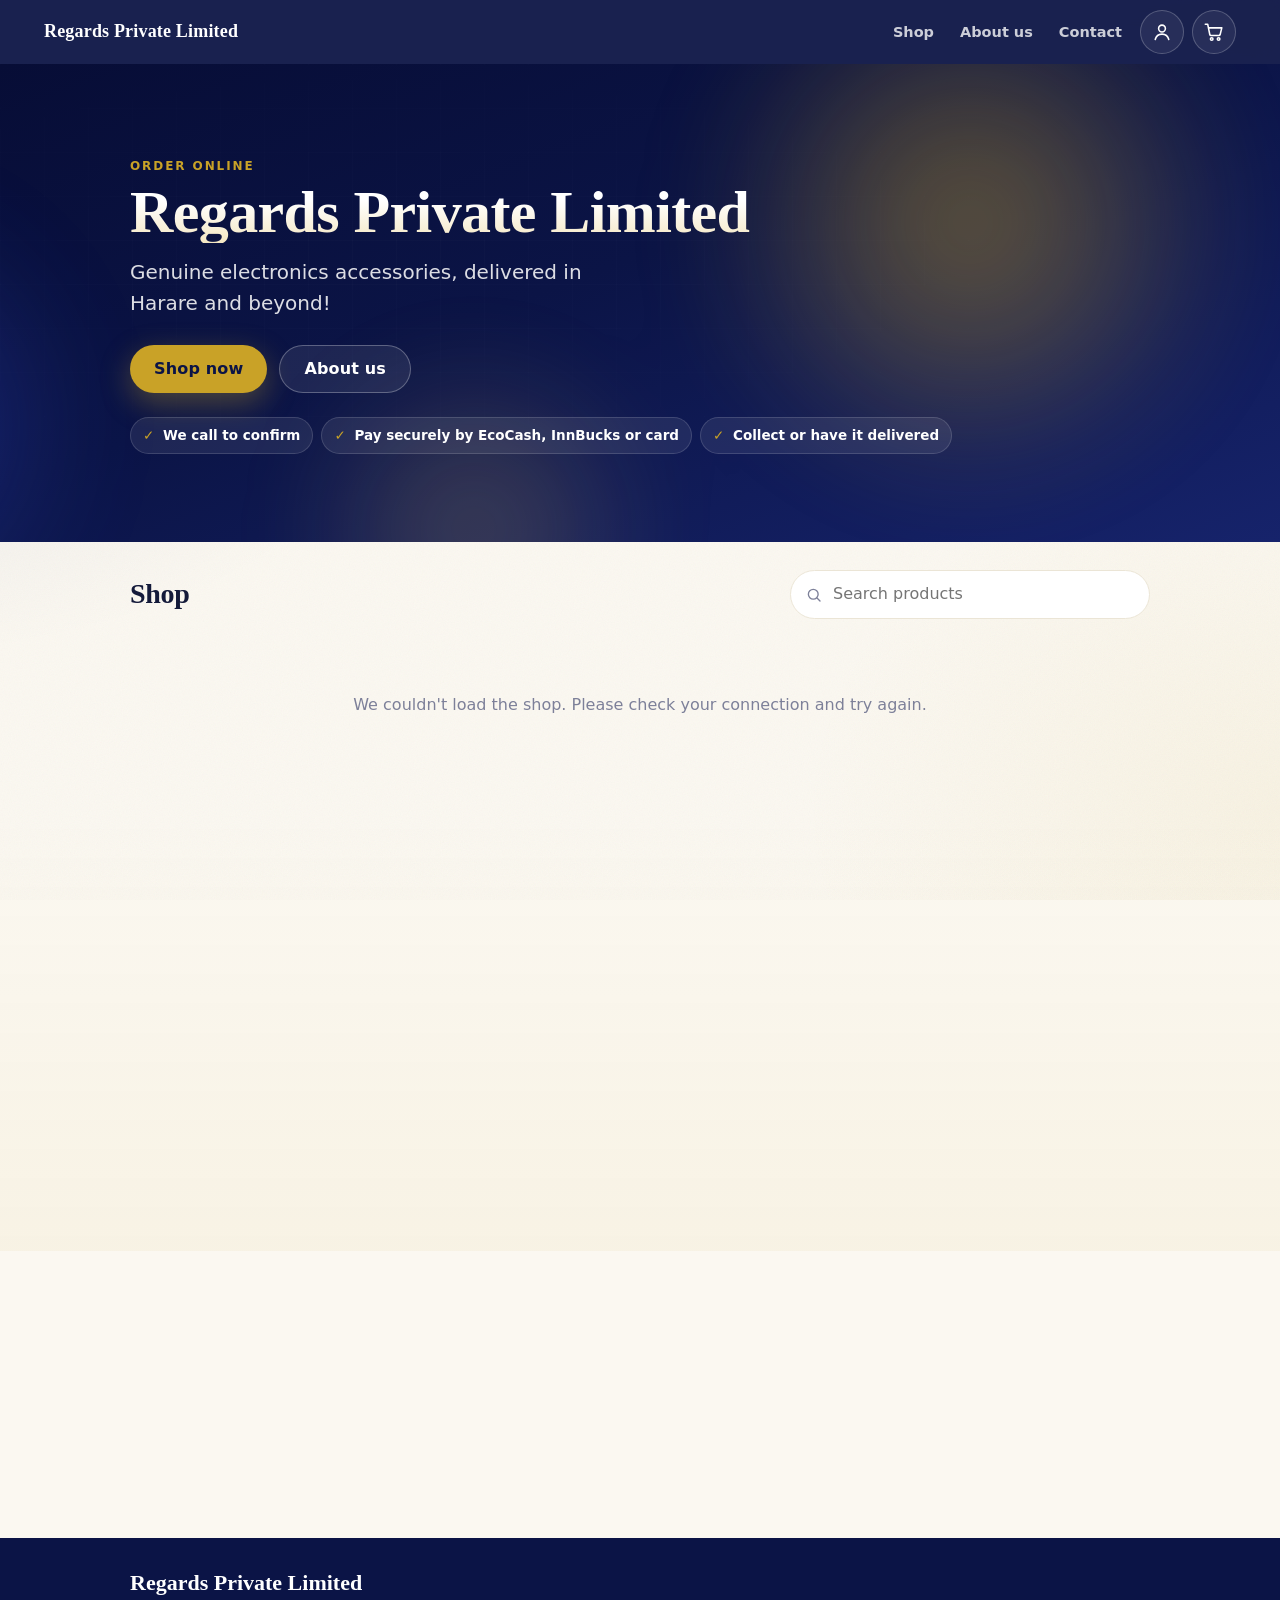
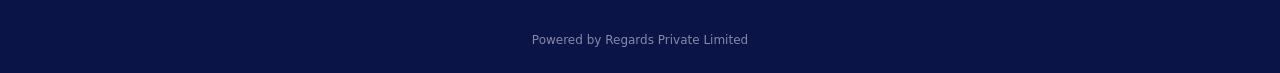
<file: index.html>
<!doctype html>
<html lang="en">
<head>
  <meta charset="utf-8">
  <meta name="viewport" content="width=device-width, initial-scale=1, viewport-fit=cover">
  <title>Regards Private Limited · Order online</title>
  <meta name="description" content="Genuine electronics accessories, delivered in Harare and beyond!">
  <meta name="theme-color" content="#0B1446">
  <!-- Only this page's own code runs, and it talks only to the shop's cloud:
       anything injected into the page could neither run nor send data away. -->
  <meta http-equiv="Content-Security-Policy" content="default-src 'none'; script-src 'self'; style-src 'self' https://fonts.googleapis.com; font-src https://fonts.gstatic.com; img-src 'self' data: blob:; connect-src https://vazynemwwncqgcgcffbn.supabase.co; manifest-src 'self'; base-uri 'none'; form-action 'none'; object-src 'none'">
  <meta name="referrer" content="strict-origin-when-cross-origin">

  <!-- The card a link shows on WhatsApp, Facebook and Instagram. -->
  <meta property="og:type" content="website">
  <meta property="og:title" content="Regards Private Limited · Order online">
  <meta property="og:description" content="Genuine electronics accessories, delivered in Harare and beyond!">
  <meta property="og:image" content="https://regards-shop.pages.dev/share.png">
  <meta property="og:url" content="https://regards-shop.pages.dev/">
  <meta name="twitter:card" content="summary_large_image">

  <link rel="icon" href="icon.png">
  <link rel="preconnect" href="https://fonts.googleapis.com">
  <link rel="preconnect" href="https://fonts.gstatic.com" crossorigin>
  <link href="https://fonts.googleapis.com/css2?family=Fraunces:opsz,wght@9..144,500;9..144,600;9..144,700&family=Manrope:wght@400;500;600;700&display=swap" rel="stylesheet">
  <link rel="stylesheet" href="shop.css">
</head>
<body>
  <header class="bar" id="top">
    <a class="brand" href="#top" aria-label="Back to the top">
      <img class="brand-logo" id="logo" alt="" hidden>
      <span class="brand-name" id="brand-name">Regards Private Limited</span>
    </a>
    <nav class="nav" aria-label="Sections">
      <a href="#shop">Shop</a>
      <a href="#about">About us</a>
      <a href="#contact">Contact</a>
    </nav>
    <button class="basket-button account-button" id="open-account" type="button" aria-label="Your account">
      <svg viewBox="0 0 24 24" aria-hidden="true"><circle cx="12" cy="8.2" r="3.7"/><path d="M4.6 20.2c.9-3.7 3.9-5.9 7.4-5.9s6.5 2.2 7.4 5.9"/></svg>
    </button>
    <button class="basket-button" id="open-basket" type="button" aria-label="Open your basket">
      <svg viewBox="0 0 24 24" aria-hidden="true"><path d="M2.5 3.5h2.6l2.3 11.2a1.5 1.5 0 0 0 1.5 1.2h8.3a1.5 1.5 0 0 0 1.5-1.1l1.8-7.3H6"/><circle cx="9.5" cy="19.6" r="1.4"/><circle cx="17" cy="19.6" r="1.4"/></svg>
      <span class="basket-count" id="basket-count" hidden>0</span>
    </button>
  </header>

  <p class="banner" id="banner" role="status" hidden></p>

  <main>
    <section class="hero">
      <!-- Slowly drifting light behind the header, and a fine grid over it. -->
      <div class="aurora" aria-hidden="true"><span></span><span></span><span></span></div>
      <div class="hero-grid" aria-hidden="true"></div>
      <div class="hero-inner">
        <p class="eyebrow rise" id="branch-name">Order online</p>
        <h1 class="rise" id="shop-name">Regards Private Limited</h1>
        <p class="tagline rise" id="tagline">Genuine electronics accessories, delivered in Harare and beyond!</p>
        <div class="hero-actions rise">
          <a class="cta" href="#shop">Shop now</a>
          <a class="cta ghost" href="#about">About us</a>
        </div>
        <ul class="promises rise">
          <li><span aria-hidden="true">✓</span> We call to confirm</li>
          <li><span aria-hidden="true">✓</span> Pay securely by EcoCash, InnBucks or card</li>
          <li><span aria-hidden="true">✓</span> Collect or have it delivered</li>
        </ul>
      </div>
    </section>

    <section class="receipt" id="receipt" aria-live="polite" hidden>
      <div class="wrap">
        <div class="receipt-card">
          <p class="eyebrow" id="receipt-state">Checking your payment…</p>
          <h2 id="receipt-title">Thank you</h2>
          <p class="receipt-meta" id="receipt-meta"></p>
          <ul class="receipt-lines" id="receipt-lines"></ul>
          <p class="receipt-total" id="receipt-total"></p>
          <p class="receipt-note" id="receipt-note"></p>
          <a class="cta" href="#shop" id="receipt-shop">Back to the shop</a>
        </div>
      </div>
    </section>

    <section class="catalogue" id="shop" aria-labelledby="catalogue-title">
      <div class="catalogue-head">
        <h2 id="catalogue-title">Shop</h2>
        <label class="search">
          <svg viewBox="0 0 24 24" aria-hidden="true"><circle cx="11" cy="11" r="6.5"/><path d="m16 16 4 4"/></svg>
          <input id="search" type="search" placeholder="Search products" autocomplete="off" aria-label="Search products">
        </label>
      </div>
      <nav class="categories" id="categories" aria-label="Categories" hidden></nav>
      <div class="grid" id="grid" aria-live="polite">
        <div class="skeleton"></div><div class="skeleton"></div><div class="skeleton"></div><div class="skeleton"></div>
      </div>
      <p class="empty" id="empty" hidden></p>
    </section>

    <section class="about" id="about" aria-labelledby="about-title">
      <div class="about-inner">
        <div class="about-copy reveal">
          <p class="eyebrow dark">About us</p>
          <h2 id="about-title">Regards Private Limited</h2>
          <div class="about-text" id="about-text"></div>
        </div>
        <ul class="values">
          <li class="reveal">
            <svg viewBox="0 0 24 24" aria-hidden="true"><path d="M12 3l7 3v5c0 4.5-3 8.3-7 10-4-1.7-7-5.5-7-10V6l7-3z"/><path d="m8.5 12 2.5 2.5 4.5-5"/></svg>
            <h3>Genuine products</h3><p>The real thing, sold by a registered business.</p>
          </li>
          <li class="reveal">
            <svg viewBox="0 0 24 24" aria-hidden="true"><path d="M5 4h4l2 5-2.5 1.5a11 11 0 0 0 5 5L15 13l5 2v4a2 2 0 0 1-2 2A16 16 0 0 1 3 6a2 2 0 0 1 2-2"/></svg>
            <h3>We call to confirm</h3><p>A real person checks your order with you before anything is paid.</p>
          </li>
          <li class="reveal">
            <svg viewBox="0 0 24 24" aria-hidden="true"><rect x="3" y="6" width="18" height="13" rx="2"/><path d="M3 10h18M7 15h4"/></svg>
            <h3>Pay securely</h3><p>EcoCash, InnBucks or card, through a secure Paynow link.</p>
          </li>
          <li class="reveal">
            <svg viewBox="0 0 24 24" aria-hidden="true"><path d="M3 7h11v9H3zM14 10h4l3 3v3h-7"/><circle cx="7" cy="17.5" r="1.8"/><circle cx="17" cy="17.5" r="1.8"/></svg>
            <h3>Collect or delivered</h3><p>Pick it up at one of our shops, or have it brought to you.</p>
          </li>
        </ul>
        <div class="shops reveal" id="shops" hidden>
          <h3>Our shops</h3>
          <ul id="shop-list"></ul>
        </div>
      </div>
    </section>

    <section class="contact" id="contact" aria-labelledby="contact-title">
      <div class="contact-inner reveal">
        <h2 id="contact-title">Questions? Talk to us.</h2>
        <p>Ask about a product, an order or a delivery. We're happy to help.</p>
        <div class="contact-actions" id="contact-actions"></div>
      </div>
    </section>
  </main>

  <footer class="footer" id="footer">
    <div class="footer-inner">
      <div>
        <p class="footer-name" id="footer-name">Regards Private Limited</p>
        <p class="footer-address" id="footer-address"></p>
      </div>
      <div class="footer-actions" id="footer-actions"></div>
    </div>
    <p class="powered">Powered by Regards Private Limited</p>
  </footer>

  <!-- The basket, sliding up from the bottom. -->
  <div class="scrim" id="scrim" hidden></div>
  <aside class="sheet" id="sheet" aria-labelledby="sheet-title" aria-modal="true" role="dialog" hidden>
    <div class="sheet-handle" aria-hidden="true"></div>
    <div class="sheet-head">
      <h2 id="sheet-title">Your basket</h2>
      <button class="close" id="close-basket" type="button" aria-label="Close">×</button>
    </div>

    <div id="basket-view">
      <ul class="lines" id="lines"></ul>
      <p class="basket-empty" id="basket-empty">Your basket is empty. Add something you like.</p>
      <div class="total-row" id="total-row"><span>Total</span><strong id="total">0.00</strong></div>

      <form class="checkout" id="checkout" novalidate>
        <h3>Your details</h3>
        <label>Name<input name="name" autocomplete="name" required maxlength="80"></label>
        <label>Phone number<input name="phone" type="tel" inputmode="tel" autocomplete="tel" required placeholder="077 123 4567"></label>
        <label>Email <span class="optional">(optional)</span><input name="email" type="email" autocomplete="email" maxlength="120"></label>
        <fieldset class="choice">
          <legend>How would you like it?</legend>
          <label><input type="radio" name="how" value="collect" checked> Collect</label>
          <label><input type="radio" name="how" value="deliver"> Deliver</label>
        </fieldset>
        <label id="collect-field">Collect from<select name="collect" id="collect"></select></label>
        <p class="form-note" id="collect-note" hidden></p>
        <label id="address-field" hidden>Delivery address<textarea name="address" rows="2" maxlength="200" autocomplete="street-address"></textarea></label>
        <label>Anything we should know? <span class="optional">(optional)</span><textarea name="note" rows="2" maxlength="300"></textarea></label>
        <p class="form-error" id="form-error" role="alert" hidden></p>
        <button class="primary" id="place" type="submit">Place order</button>
        <p class="fine">No payment now. We'll call you to confirm, then send a secure Paynow link.</p>
      </form>
    </div>

    <div class="done" id="done" hidden>
      <div class="done-mark" aria-hidden="true">✓</div>
      <h3>Thank you!</h3>
      <p id="done-text"></p>
      <button class="primary" id="done-close" type="button">Keep shopping</button>
    </div>
  </aside>

  <!-- The customer's account: signed in with a link or code sent to their email. -->
  <aside class="sheet" id="account-sheet" aria-labelledby="account-title" aria-modal="true" role="dialog" hidden>
    <div class="sheet-handle" aria-hidden="true"></div>
    <div class="sheet-head">
      <h2 id="account-title">Your account</h2>
      <button class="close" id="close-account" type="button" aria-label="Close">×</button>
    </div>

    <form class="checkout" id="sign-in" novalidate>
      <p class="fine">Sign in with your email to see your orders and receipts, and to have your details filled in next time. No password: we email you a code.</p>
      <label>Email<input name="email" type="email" autocomplete="email" required maxlength="120"></label>
      <button class="primary" id="send-code" type="submit">Email me a sign-in code</button>
      <div id="code-step" hidden>
        <label>The code from the email<input name="code" inputmode="numeric" autocomplete="one-time-code" maxlength="10"></label>
        <button class="primary" id="verify-code" type="button">Sign in</button>
        <p class="fine">Or tap the sign-in link in the email.</p>
      </div>
      <p class="form-error" id="sign-in-error" role="alert" hidden></p>
    </form>

    <div id="account-view" hidden>
      <p class="fine">Signed in as <strong id="account-email"></strong> · <a href="#" id="sign-out">Sign out</a></p>
      <form class="checkout" id="my-details" novalidate>
        <h3>Your details</h3>
        <label>Name<input name="name" autocomplete="name" maxlength="80"></label>
        <label>Phone number<input name="phone" type="tel" inputmode="tel" autocomplete="tel"></label>
        <label>Delivery address <span class="optional">(optional)</span><textarea name="address" rows="2" maxlength="200" autocomplete="street-address"></textarea></label>
        <button class="primary" id="save-details" type="submit">Save</button>
      </form>
      <h3 class="orders-title">Your orders</h3>
      <ul class="my-orders" id="my-orders"></ul>
    </div>
  </aside>

  <div class="toast" id="toast" role="status" hidden></div>

  <script src="config.js"></script>
  <script src="shop.js"></script>
</body>
</html>
</file>
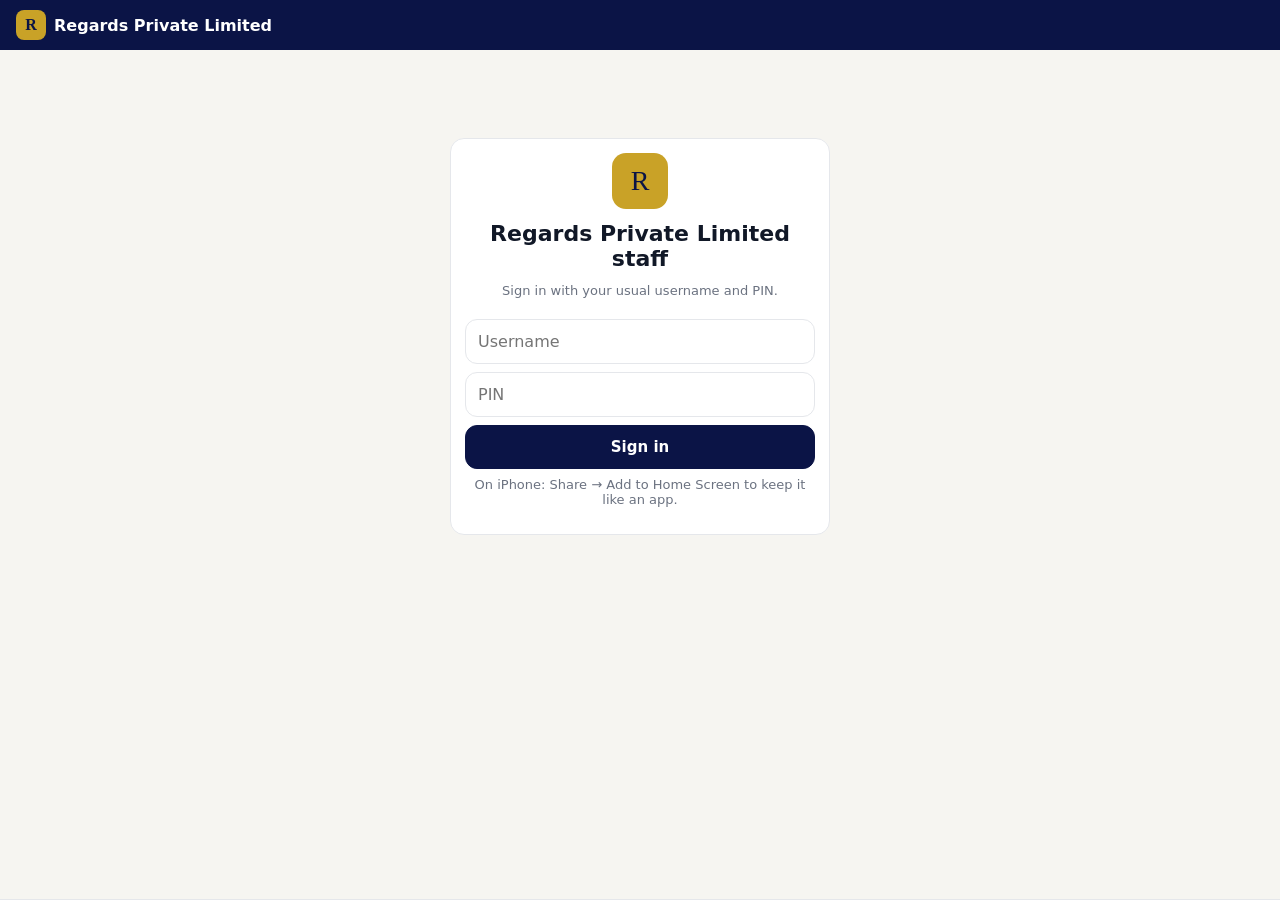
<file: staff/index.html>
<!doctype html>
<html lang="en">
<head>
<meta charset="utf-8">
<meta name="viewport" content="width=device-width, initial-scale=1, viewport-fit=cover">
<meta http-equiv="Content-Security-Policy" content="default-src 'self'; script-src 'self'; style-src 'self' https://fonts.googleapis.com; font-src https://fonts.gstatic.com; img-src 'self' data: blob:; connect-src https://vazynemwwncqgcgcffbn.supabase.co; manifest-src 'self'; worker-src 'self'">
<title>Regards Private Limited · Staff</title>
<meta name="theme-color" content="#0B1446">
<meta name="apple-mobile-web-app-capable" content="yes">
<meta name="mobile-web-app-capable" content="yes">
<meta name="apple-mobile-web-app-status-bar-style" content="black-translucent">
<meta name="apple-mobile-web-app-title" content="RPL Staff">
<meta name="robots" content="noindex, nofollow">
<link rel="manifest" href="manifest.webmanifest">
<link rel="apple-touch-icon" href="apple-touch-icon.png">
<link rel="preconnect" href="https://fonts.googleapis.com">
<link href="https://fonts.googleapis.com/css2?family=Inter:wght@400;500;600;700&display=swap" rel="stylesheet">
<link rel="stylesheet" href="app.css">
</head>
<body>
<div id="app">
  <header class="top">
    <div class="brand"><span class="mark">R</span><span id="title">Regards Private Limited</span></div>
    <select id="branch" aria-label="Branch" hidden></select>
    <button id="signout" class="ghost" hidden>Sign out</button>
  </header>
  <main id="view"></main>
  <nav id="tabs" class="tabs" hidden></nav>
</div>
<div id="toast" role="status" hidden></div>
<div id="intro" aria-hidden="true"><div><div class="mark">R</div><div class="rule"></div><div class="words"><b>Regards Private Limited</b><span>Staff</span></div></div></div>
<script src="config.js"></script>
<script src="app.js"></script>
</body>
</html>
</file>
<file: shop.css>
/* The online shop page: deep navy and gold on warm ivory, as the shop's
   own app. Fraunces for headings, Manrope for everything read. */

:root {
  --ink: #141a3a;
  --ink-soft: #4a5072;
  --muted: #7d8099;
  --paper: #fbf8f1;
  --card: #ffffff;
  --line: #ebe5d6;
  --navy: #0b1446;
  --navy-2: #16236b;
  --gold: #c9a227;
  --gold-soft: #f4ead0;
  --good: #1f7a4d;
  --bad: #b3261e;
  --radius: 18px;
  --shadow: 0 1px 2px rgba(20, 26, 58, .05), 0 8px 24px rgba(20, 26, 58, .07);
  --display: "Fraunces", Georgia, "Times New Roman", serif;
  --body: "Manrope", system-ui, -apple-system, "Segoe UI", Roboto, sans-serif;
}

* { box-sizing: border-box; }
html { -webkit-text-size-adjust: 100%; scroll-behavior: smooth; }
body {
  margin: 0;
  font: 400 16px/1.55 var(--body);
  color: var(--ink);
  background: var(--paper);
  -webkit-font-smoothing: antialiased;
}
img { display: block; max-width: 100%; }
button, input, textarea { font: inherit; color: inherit; }
button { cursor: pointer; }
[hidden] { display: none !important; }

/* --- The bar --- */
.bar {
  position: sticky; top: 0; z-index: 20;
  display: flex; align-items: center; justify-content: space-between;
  padding: 10px max(16px, env(safe-area-inset-left));
  background: rgba(11, 20, 70, .94);
  backdrop-filter: saturate(1.4) blur(10px);
  -webkit-backdrop-filter: saturate(1.4) blur(10px);
  color: #fff;
}
.brand { display: flex; align-items: center; gap: 10px; color: inherit; text-decoration: none; min-width: 0; }
.brand-logo { height: 34px; width: auto; max-width: 120px; object-fit: contain; border-radius: 8px; background: #fff; padding: 3px; }
.brand-name { font: 600 18px/1.1 var(--display); letter-spacing: .01em; white-space: nowrap; overflow: hidden; text-overflow: ellipsis; }
.basket-button {
  position: relative; display: grid; place-items: center;
  width: 44px; height: 44px; border-radius: 50%;
  border: 1px solid rgba(255, 255, 255, .22); background: rgba(255, 255, 255, .06);
  transition: background .2s;
}
.basket-button:hover { background: rgba(255, 255, 255, .14); }
.basket-button svg { width: 22px; height: 22px; fill: none; stroke: #fff; stroke-width: 1.7; stroke-linejoin: round; stroke-linecap: round; }
.basket-count {
  position: absolute; top: -4px; right: -4px; min-width: 20px; height: 20px; padding: 0 6px;
  border-radius: 10px; background: var(--gold); color: var(--navy);
  font: 700 12px/20px var(--body); text-align: center;
}
.basket-count.bump { animation: bump .35s ease; }
@keyframes bump { 40% { transform: scale(1.35); } }

/* --- The hero --- */
.hero {
  position: relative; overflow: hidden;
  padding: 44px max(20px, calc((100% - 980px) / 2)) 40px;
  background:
    radial-gradient(120% 90% at 100% 0%, rgba(201, 162, 39, .28), transparent 60%),
    linear-gradient(160deg, var(--navy) 0%, var(--navy-2) 100%);
  color: #fff;
}
.eyebrow { margin: 0 0 10px; font: 700 12px/1 var(--body); letter-spacing: .16em; text-transform: uppercase; color: var(--gold); }
.hero h1 { margin: 0; font: 700 clamp(34px, 9vw, 60px)/1.02 var(--display); letter-spacing: -.01em; }
.tagline { margin: 14px 0 0; max-width: 38ch; font-size: clamp(17px, 4.4vw, 20px); color: rgba(255, 255, 255, .86); }
.tagline:empty { display: none; }
.promises { display: flex; flex-wrap: wrap; gap: 8px; list-style: none; padding: 0; margin: 24px 0 0; }
.promises li {
  font-size: 13.5px; font-weight: 600; padding: 7px 12px; border-radius: 999px;
  background: rgba(255, 255, 255, .08); border: 1px solid rgba(255, 255, 255, .14);
}
.promises span { color: var(--gold); margin-right: 4px; }

/* --- The catalogue --- */
.catalogue { max-width: 1020px; margin: 0 auto; padding: 28px 16px 56px; }
.catalogue-head > * { min-width: 0; }
.catalogue-head { display: flex; flex-wrap: wrap; align-items: center; justify-content: space-between; gap: 12px; margin-bottom: 18px; }
.catalogue-head h2 { margin: 0; font: 600 28px/1.1 var(--display); }
.search {
  display: flex; align-items: center; gap: 8px; flex: 1 1 220px; max-width: 360px;
  padding: 10px 14px; border-radius: 999px; background: var(--card); border: 1px solid var(--line);
}
.search:focus-within { border-color: var(--gold); box-shadow: 0 0 0 3px var(--gold-soft); }
.search svg { width: 18px; height: 18px; flex: none; fill: none; stroke: var(--muted); stroke-width: 1.8; stroke-linecap: round; }
.search input { flex: 1; min-width: 0; border: 0; outline: 0; background: transparent; }

.grid { display: grid; gap: 14px; grid-template-columns: repeat(2, minmax(0, 1fr)); }
@media (min-width: 680px) { .grid { grid-template-columns: repeat(3, minmax(0, 1fr)); gap: 18px; } }
@media (min-width: 980px) { .grid { grid-template-columns: repeat(4, minmax(0, 1fr)); } }

.product {
  display: flex; flex-direction: column; overflow: hidden;
  background: var(--card); border-radius: var(--radius); box-shadow: var(--shadow);
  transition: transform .2s ease, box-shadow .2s ease;
  animation: rise .4s ease both;
}
.product:hover { transform: translateY(-2px); box-shadow: 0 2px 4px rgba(20, 26, 58, .06), 0 14px 32px rgba(20, 26, 58, .1); }
@keyframes rise { from { opacity: 0; transform: translateY(8px); } }
.photo { position: relative; aspect-ratio: 1 / 1; background: #f3efe4; }
.photo img { width: 100%; height: 100%; object-fit: cover; opacity: 0; transition: opacity .35s; }
.photo img.loaded { opacity: 1; }
.placeholder {
  position: absolute; inset: 0; display: grid; place-items: center; padding: 14px; text-align: center;
  background: linear-gradient(150deg, #f6f0e0, #ede4cc);
  font: 600 clamp(40px, 12vw, 64px)/1 var(--display); color: #b3922e; letter-spacing: .02em;
}
.sold-out-tag {
  position: absolute; left: 10px; top: 10px; padding: 4px 9px; border-radius: 999px;
  background: rgba(20, 26, 58, .82); color: #fff; font-size: 11.5px; font-weight: 700; letter-spacing: .04em;
}
.product.out .photo img, .product.out .placeholder { filter: grayscale(.85); opacity: .6; }
.soon-tag {
  position: absolute; left: 10px; top: 10px; padding: 4px 10px; border-radius: 999px;
  background: var(--gold); color: var(--navy); font-size: 11.5px; font-weight: 800; letter-spacing: .05em;
  text-transform: uppercase; box-shadow: 0 2px 8px rgba(201, 162, 39, .35);
}
.product.soon { outline: 1px solid rgba(201, 162, 39, .45); outline-offset: -1px; }
.expected { margin: -2px 0 0; font-size: 12.5px; font-weight: 600; color: #8a7330; }
.wholesale { margin: -2px 0 0; font-size: 12.5px; font-weight: 600; color: var(--muted); }
.add.ask {
  display: inline-flex; align-items: center; text-decoration: none; background: #1f9d55; color: #fff; font-size: 13px;
}
.add.ask:hover { background: #188647; }
.product-body { display: flex; flex-direction: column; gap: 6px; padding: 12px 14px 14px; flex: 1; }
.product-name { margin: 0; font-weight: 600; font-size: 15px; line-height: 1.3; display: -webkit-box; -webkit-line-clamp: 2; -webkit-box-orient: vertical; overflow: hidden; }
.product-foot { margin-top: auto; display: flex; align-items: center; justify-content: space-between; gap: 8px; }
.price { font: 700 17px/1 var(--body); }
.add {
  flex: none; height: 36px; padding: 0 14px; border-radius: 999px; border: 0;
  background: var(--navy); color: #fff; font-weight: 700; font-size: 14px;
  transition: background .15s, transform .1s;
}
.add:hover { background: var(--navy-2); }
.add:active { transform: scale(.96); }
.add.in { background: var(--gold); color: var(--navy); }
.add:disabled { background: #e6e2d8; color: var(--muted); cursor: not-allowed; }

.skeleton { aspect-ratio: 3 / 4; border-radius: var(--radius); background: linear-gradient(100deg, #f0ebde 40%, #f8f4ea 50%, #f0ebde 60%) 0 0 / 300% 100%; animation: shimmer 1.3s linear infinite; }
@keyframes shimmer { to { background-position: -150% 0; } }
.empty { text-align: center; color: var(--muted); padding: 40px 0; }

/* --- The footer --- */
.footer { background: var(--navy); color: rgba(255, 255, 255, .8); padding: 32px 20px calc(24px + env(safe-area-inset-bottom)); }
.footer-inner { max-width: 980px; margin: 0 auto; display: flex; flex-wrap: wrap; gap: 20px; justify-content: space-between; align-items: flex-start; }
.footer-name { margin: 0; font: 600 22px/1.2 var(--display); color: #fff; }
.footer-address { margin: 6px 0 0; white-space: pre-line; font-size: 14px; }
.footer-actions { display: flex; flex-wrap: wrap; gap: 10px; }
.chip-link {
  display: inline-flex; align-items: center; gap: 8px; padding: 10px 16px; border-radius: 999px;
  color: #fff; text-decoration: none; font-weight: 600; font-size: 14px;
  border: 1px solid rgba(255, 255, 255, .25);
}
.chip-link:hover { background: rgba(255, 255, 255, .08); }
.chip-link.whatsapp { background: #1f9d55; border-color: #1f9d55; }
.powered { max-width: 980px; margin: 28px auto 0; font-size: 12px; color: rgba(255, 255, 255, .5); text-align: center; }

/* --- The basket sheet --- */
.scrim { position: fixed; inset: 0; z-index: 30; background: rgba(11, 20, 70, .45); animation: fade .2s ease; }
@keyframes fade { from { opacity: 0; } }
.sheet {
  position: fixed; z-index: 31; left: 0; right: 0; bottom: 0;
  max-height: 92vh; overflow-y: auto; overscroll-behavior: contain;
  background: var(--paper); border-radius: 24px 24px 0 0;
  padding: 8px 18px calc(22px + env(safe-area-inset-bottom));
  box-shadow: 0 -10px 40px rgba(11, 20, 70, .25);
  animation: up .28s cubic-bezier(.2, .8, .2, 1);
}
@media (min-width: 680px) { .sheet { left: auto; right: 20px; bottom: 20px; width: 440px; border-radius: 24px; max-height: calc(100vh - 40px); } }
@keyframes up { from { transform: translateY(40px); opacity: 0; } }
.sheet-handle { width: 40px; height: 4px; border-radius: 2px; background: #d9d2bf; margin: 4px auto 10px; }
@media (min-width: 680px) { .sheet-handle { display: none; } }
.sheet-head { display: flex; align-items: center; justify-content: space-between; }
.sheet-head h2 { margin: 0; font: 600 24px/1.2 var(--display); }
.close { width: 38px; height: 38px; border-radius: 50%; border: 0; background: #efe9da; font-size: 22px; line-height: 1; }

.lines { list-style: none; padding: 0; margin: 14px 0 0; }
.line { display: grid; grid-template-columns: 52px 1fr auto; gap: 12px; align-items: center; padding: 10px 0; border-bottom: 1px solid var(--line); }
.line-thumb { width: 52px; height: 52px; border-radius: 12px; overflow: hidden; background: #efe8d6; display: grid; place-items: center; font: 600 18px var(--display); color: #8a7330; }
.line-thumb img { width: 100%; height: 100%; object-fit: cover; }
.line-name { font-weight: 600; font-size: 14.5px; line-height: 1.3; }
.line-price { font-size: 13px; color: var(--muted); }
.stepper { display: inline-flex; align-items: center; border: 1px solid var(--line); border-radius: 999px; background: var(--card); }
.stepper button { width: 32px; height: 32px; border: 0; background: transparent; font-size: 18px; line-height: 1; }
.stepper span { min-width: 22px; text-align: center; font-weight: 700; font-size: 14px; }
.basket-empty { color: var(--muted); padding: 18px 0 6px; }
.total-row { display: flex; justify-content: space-between; align-items: baseline; padding: 14px 0 4px; font-size: 17px; }
.total-row strong { font-size: 22px; }

.checkout { margin-top: 14px; display: grid; gap: 12px; }
.checkout h3 { margin: 6px 0 0; font: 600 19px/1.2 var(--display); }
.checkout label { display: grid; gap: 5px; font-size: 13.5px; font-weight: 600; color: var(--ink-soft); }
.optional { font-weight: 400; color: var(--muted); }
.checkout input:not([type=radio]), .checkout textarea {
  width: 100%; padding: 12px 14px; border-radius: 12px; border: 1px solid var(--line); background: var(--card);
  font-size: 16px; font-weight: 400; color: var(--ink); outline: 0; resize: vertical;
}
.checkout input:focus, .checkout textarea:focus { border-color: var(--gold); box-shadow: 0 0 0 3px var(--gold-soft); }
.choice { border: 0; padding: 0; margin: 0; display: flex; gap: 8px; }
.choice legend { font-size: 13.5px; font-weight: 600; color: var(--ink-soft); margin-bottom: 6px; padding: 0; }
.choice label { flex: 1; display: flex; align-items: center; justify-content: center; gap: 8px; padding: 11px; border-radius: 12px; border: 1px solid var(--line); background: var(--card); color: var(--ink); cursor: pointer; }
.choice label:has(input:checked) { border-color: var(--navy); box-shadow: inset 0 0 0 1px var(--navy); }
.choice input { accent-color: var(--navy); }
.checkout select {
  width: 100%; padding: 12px 14px; border-radius: 12px; border: 1px solid var(--line); background: var(--card);
  font-size: 16px; font-weight: 400; color: var(--ink);
}
.form-note { margin: 0; font-size: 13.5px; color: #8a7330; font-weight: 600; }
.form-error { margin: 0; padding: 10px 12px; border-radius: 10px; background: #fbeceb; color: var(--bad); font-size: 14px; font-weight: 600; }
.primary {
  height: 52px; border: 0; border-radius: 14px; background: var(--navy); color: #fff;
  font-weight: 700; font-size: 16px; letter-spacing: .01em; transition: background .15s;
}
.primary:hover { background: var(--navy-2); }
.primary:disabled { opacity: .55; cursor: wait; }
.fine { margin: 0; text-align: center; font-size: 13px; color: var(--muted); }

.done { text-align: center; padding: 24px 6px 8px; }
.done-mark { width: 64px; height: 64px; margin: 0 auto 12px; border-radius: 50%; display: grid; place-items: center; background: var(--gold-soft); color: var(--gold); font-size: 30px; font-weight: 700; }
.done h3 { margin: 0 0 6px; font: 600 26px/1.2 var(--display); }
.done p { color: var(--ink-soft); margin: 0 0 20px; }
.done .primary { width: 100%; }

.toast {
  position: fixed; left: 50%; bottom: calc(22px + env(safe-area-inset-bottom)); z-index: 40;
  transform: translateX(-50%); padding: 11px 18px; border-radius: 999px;
  background: var(--navy); color: #fff; font-weight: 600; font-size: 14px; box-shadow: var(--shadow);
  animation: up .25s ease;
}

@media (prefers-reduced-motion: reduce) {
  *, *::before, *::after { animation: none !important; transition: none !important; }
}

/* Coming soon: the price, then the WhatsApp button on a row of its own. */
.product.soon .product-foot { flex-wrap: wrap; row-gap: 8px; }
.product.soon .add.ask { width: 100%; justify-content: center; }

/* ====================================================================
   Depth and motion: a page with atmosphere, not a flat form.
   ==================================================================== */

/* The page: warm ivory with soft glows and a fine grain, never flat. */
body {
  background:
    radial-gradient(1200px 600px at 110% -10%, rgba(201, 162, 39, .10), transparent 60%),
    radial-gradient(900px 500px at -10% 40%, rgba(22, 35, 107, .07), transparent 60%),
    radial-gradient(800px 600px at 100% 90%, rgba(201, 162, 39, .07), transparent 60%),
    var(--paper);
  background-attachment: fixed;
}
body::before {
  content: ""; position: fixed; inset: 0; z-index: 0; pointer-events: none; opacity: .05;
  background-image: url("data:image/svg+xml;utf8,<svg xmlns='http://www.w3.org/2000/svg' width='160' height='160'><filter id='n'><feTurbulence type='fractalNoise' baseFrequency='.85' numOctaves='3' stitchTiles='stitch'/></filter><rect width='100%' height='100%' filter='url(%23n)'/></svg>");
}
main, .footer { position: relative; z-index: 1; }

/* The bar: glassy, firmer once scrolled; section links on wider screens. */
.bar { transition: background .3s ease, box-shadow .3s ease; }
body.scrolled .bar { background: rgba(8, 14, 52, .97); box-shadow: 0 6px 24px rgba(8, 14, 52, .25); }
.nav { display: none; gap: 26px; margin-left: auto; margin-right: 18px; }
.nav a { color: rgba(255, 255, 255, .78); text-decoration: none; font-weight: 600; font-size: 14.5px; position: relative; }
.nav a::after {
  content: ""; position: absolute; left: 0; right: 0; bottom: -6px; height: 2px; border-radius: 2px;
  background: var(--gold); transform: scaleX(0); transform-origin: left; transition: transform .25s ease;
}
.nav a:hover { color: #fff; }
.nav a:hover::after { transform: scaleX(1); }
@media (min-width: 720px) { .nav { display: flex; } }

/* The hero: drifting aurora light under a fine grid. */
.hero { padding: 0; isolation: isolate; background: linear-gradient(160deg, #070d36 0%, #0b1446 45%, #16236b 100%); }
.hero-inner { position: relative; z-index: 2; padding: 64px max(20px, calc((100% - 980px) / 2)) 56px; }
@media (min-width: 720px) { .hero-inner { padding-top: 96px; padding-bottom: 88px; } }
.aurora { position: absolute; inset: -20%; z-index: 0; filter: blur(60px); opacity: .9; }
.aurora span { position: absolute; border-radius: 50%; mix-blend-mode: screen; will-change: transform; }
.aurora span:nth-child(1) { width: 46vmax; height: 46vmax; left: 52%; top: -6%; background: radial-gradient(circle, rgba(201, 162, 39, .55), transparent 65%); animation: drift-a 22s ease-in-out infinite alternate; }
.aurora span:nth-child(2) { width: 40vmax; height: 40vmax; left: -8%; top: 30%; background: radial-gradient(circle, rgba(64, 98, 255, .42), transparent 65%); animation: drift-b 26s ease-in-out infinite alternate; }
.aurora span:nth-child(3) { width: 30vmax; height: 30vmax; left: 30%; top: 55%; background: radial-gradient(circle, rgba(242, 203, 92, .30), transparent 65%); animation: drift-c 30s ease-in-out infinite alternate; }
@keyframes drift-a { to { transform: translate(-14%, 12%) scale(1.15); } }
@keyframes drift-b { to { transform: translate(18%, -10%) scale(1.1); } }
@keyframes drift-c { to { transform: translate(-10%, -18%) scale(1.2); } }
.hero-grid {
  position: absolute; inset: 0; z-index: 1; opacity: .35;
  background-image: linear-gradient(rgba(255, 255, 255, .05) 1px, transparent 1px),
                    linear-gradient(90deg, rgba(255, 255, 255, .05) 1px, transparent 1px);
  background-size: 44px 44px;
  mask-image: radial-gradient(ellipse at 30% 40%, #000 0%, transparent 75%);
  -webkit-mask-image: radial-gradient(ellipse at 30% 40%, #000 0%, transparent 75%);
}
.hero h1 { background: linear-gradient(180deg, #fff 30%, #f4e7c3 100%); -webkit-background-clip: text; background-clip: text; color: transparent; }
.hero-actions { display: flex; flex-wrap: wrap; gap: 12px; margin-top: 26px; }
.cta {
  display: inline-flex; align-items: center; justify-content: center; height: 48px; padding: 0 24px; border-radius: 999px;
  background: var(--gold); color: var(--navy); font-weight: 800; text-decoration: none; letter-spacing: .01em;
  box-shadow: 0 10px 30px rgba(201, 162, 39, .35); transition: transform .2s ease, box-shadow .2s ease;
}
.cta:hover { transform: translateY(-2px); box-shadow: 0 14px 36px rgba(201, 162, 39, .45); }
.cta.ghost { background: rgba(255, 255, 255, .08); color: #fff; border: 1px solid rgba(255, 255, 255, .28); box-shadow: none; }
.cta.ghost:hover { background: rgba(255, 255, 255, .14); }

/* Entrance: the hero's lines rise in, one after another. */
.rise { opacity: 0; transform: translateY(18px); transition: opacity .8s cubic-bezier(.2, .8, .2, 1), transform .8s cubic-bezier(.2, .8, .2, 1); }
body.ready .rise { opacity: 1; transform: none; }
body.ready .rise:nth-child(2) { transition-delay: .08s; }
body.ready .rise:nth-child(3) { transition-delay: .16s; }
body.ready .rise:nth-child(4) { transition-delay: .24s; }
body.ready .rise:nth-child(5) { transition-delay: .32s; }

/* Scroll reveal: cards and sections fade up as they come into view. */
.reveal { opacity: 0; transform: translateY(22px); transition: opacity .7s cubic-bezier(.2, .8, .2, 1), transform .7s cubic-bezier(.2, .8, .2, 1); }
.reveal.shown { opacity: 1; transform: none; }
.product { animation: none; }
.product.reveal.shown:hover { transform: translateY(-4px); }
.photo { overflow: hidden; }
.photo img, .placeholder { transition: transform .6s cubic-bezier(.2, .8, .2, 1), opacity .35s; }
.product:hover .photo img, .product:hover .placeholder { transform: scale(1.06); }
.catalogue-head h2, .about h2, .contact h2 { letter-spacing: -.01em; }
.catalogue { scroll-margin-top: 70px; }

/* About us. */
.about { scroll-margin-top: 60px; padding: 72px 16px; background: linear-gradient(180deg, transparent, rgba(201, 162, 39, .06)); }
.about-inner { max-width: 1020px; margin: 0 auto; display: grid; gap: 36px; }
.eyebrow.dark { color: #a8862a; margin-bottom: 10px; }
.about h2 { margin: 0 0 14px; font: 700 clamp(30px, 6vw, 44px)/1.08 var(--display); }
.about-text p { margin: 0 0 14px; font-size: 17px; line-height: 1.7; color: var(--ink-soft); max-width: 62ch; }
.values { list-style: none; margin: 0; padding: 0; display: grid; gap: 14px; grid-template-columns: repeat(auto-fit, minmax(150px, 1fr)); }
.values li {
  padding: 22px; border-radius: var(--radius); background: rgba(255, 255, 255, .78);
  border: 1px solid rgba(201, 162, 39, .22); box-shadow: var(--shadow); backdrop-filter: blur(6px);
}
.values li:nth-child(2) { transition-delay: .08s; }
.values li:nth-child(3) { transition-delay: .16s; }
.values li:nth-child(4) { transition-delay: .24s; }
.values svg { width: 34px; height: 34px; fill: none; stroke: var(--gold); stroke-width: 1.6; stroke-linecap: round; stroke-linejoin: round; padding: 8px; border-radius: 12px; background: var(--gold-soft); box-sizing: content-box; }
.values h3 { margin: 14px 0 6px; font: 600 18px/1.25 var(--display); }
.values p { margin: 0; color: var(--ink-soft); font-size: 14.5px; line-height: 1.55; }
.shops h3 { margin: 0 0 12px; font: 600 20px/1.2 var(--display); }
.shops ul { list-style: none; margin: 0; padding: 0; display: flex; flex-wrap: wrap; gap: 10px; }
.shops li {
  padding: 10px 16px 10px 36px; border-radius: 999px; background: var(--card); border: 1px solid var(--line);
  font-weight: 600; position: relative; box-shadow: 0 1px 2px rgba(20, 26, 58, .05);
}
.shops li::before { content: ""; position: absolute; left: 15px; top: 50%; width: 9px; height: 9px; margin-top: -4.5px; border-radius: 50%; background: var(--gold); box-shadow: 0 0 0 4px var(--gold-soft); }

/* The contact band. */
.contact { scroll-margin-top: 60px; padding: 8px 16px 72px; }
.contact-inner {
  max-width: 1020px; margin: 0 auto; padding: 44px 28px; border-radius: 28px; text-align: center; color: #fff;
  background: radial-gradient(600px 300px at 85% 0%, rgba(201, 162, 39, .35), transparent 60%), linear-gradient(150deg, #0b1446, #16236b);
  box-shadow: 0 24px 60px rgba(11, 20, 70, .28); position: relative; overflow: hidden;
}
.contact h2 { margin: 0 0 8px; font: 700 clamp(26px, 5vw, 36px)/1.1 var(--display); }
.contact p { margin: 0 auto 22px; max-width: 46ch; color: rgba(255, 255, 255, .8); }
.contact-actions { display: flex; flex-wrap: wrap; gap: 12px; justify-content: center; }
.contact-actions .chip-link { padding: 13px 22px; font-size: 15px; transition: transform .2s ease, background .2s ease; }
.contact-actions .chip-link:hover { transform: translateY(-2px); }

@media (prefers-reduced-motion: reduce) {
  .aurora span { animation: none !important; }
  .rise, .reveal { opacity: 1 !important; transform: none !important; }
}

/* ====================================================================
   Tablets: one margin for every section, so their left edges line up and
   the page breathes between phone and laptop widths.
   ==================================================================== */
:root { --gutter: clamp(16px, 4.5vw, 44px); --page: 1020px; }
.bar { padding-left: max(var(--gutter), env(safe-area-inset-left)); padding-right: max(var(--gutter), env(safe-area-inset-right)); }
.hero-inner { padding-left: max(var(--gutter), calc((100% - var(--page)) / 2)); padding-right: max(var(--gutter), calc((100% - var(--page)) / 2)); }
.catalogue { max-width: none; padding-left: max(var(--gutter), calc((100% - var(--page)) / 2)); padding-right: max(var(--gutter), calc((100% - var(--page)) / 2)); }
.about { padding: 40px max(var(--gutter), calc((100% - var(--page)) / 2)) 64px; }
.about-inner, .contact-inner, .footer-inner, .powered { max-width: var(--page); }
.contact { padding-left: var(--gutter); padding-right: var(--gutter); }
.footer { padding-left: var(--gutter); padding-right: var(--gutter); }
.catalogue { padding-bottom: 40px; }
@media (min-width: 680px) and (max-width: 1100px) {
  .grid { gap: 20px; }
  .hero h1 { font-size: clamp(40px, 6.4vw, 60px); }
  .about-inner { grid-template-columns: 1fr; }
  .values { grid-template-columns: repeat(2, minmax(0, 1fr)); }
}

/* Touch screens: no fixed background (iPads stretch or jump it), and the
   hover lifts and zooms only where there's a mouse, or they stick on a tap. */
@media (hover: none) {
  body { background-attachment: scroll; }
  body::before { position: absolute; }
  .product:hover, .product.reveal.shown:hover { transform: none; }
  .product:hover .photo img, .product:hover .placeholder { transform: none; }
  .cta:hover, .contact-actions .chip-link:hover { transform: none; }
}

/* The receipt after paying by Paynow */
.receipt { padding: 32px 0 8px; }
.receipt-card { max-width: 560px; margin: 0 auto; background: var(--card); border-radius: var(--radius); padding: 28px;
  box-shadow: var(--shadow); border: 1px solid var(--line); }
.receipt-card h2 { margin: 6px 0 4px; }
.receipt-meta { color: var(--muted); margin: 0 0 14px; }
.receipt-lines { list-style: none; padding: 0; margin: 0 0 12px; }
.receipt-lines li { display: flex; justify-content: space-between; gap: 12px; padding: 6px 0; border-bottom: 1px solid var(--line); }
.receipt-total { font-weight: 700; margin: 10px 0; }
.receipt-note { color: var(--ink-soft); }

/* The customer's account */
.account-button { margin-left: auto; margin-right: 8px; }
.account-button + .basket-button { margin-left: 0; }
#account-sheet { overflow-y: auto; }
#account-sheet #code-step { display: grid; gap: 12px; }
#account-sheet #code-step[hidden] { display: none; }
.orders-title { margin: 22px 0 8px; }
.my-orders { list-style: none; padding: 0; margin: 0; display: grid; gap: 12px; }
.my-orders > li { border: 1px solid var(--line); border-radius: 14px; padding: 14px; background: var(--card); }
.my-orders .order-head { display: flex; justify-content: space-between; gap: 10px; font-weight: 700; }
.my-orders .order-status { color: var(--navy-2); font-weight: 600; margin: 4px 0 8px; }
.my-orders .order-lines { color: var(--ink-soft); font-size: 14px; margin: 0 0 8px; }
.my-orders .order-actions { display: flex; gap: 8px; flex-wrap: wrap; }
.my-orders .order-actions a, .my-orders .order-actions button { font: inherit; font-size: 14px; font-weight: 600; border-radius: 999px;
  padding: 8px 14px; border: 1px solid var(--line); background: var(--paper); color: var(--ink); cursor: pointer; text-decoration: none; }
.my-orders .order-actions .pay { background: var(--gold); border-color: var(--gold); color: var(--navy); }
@media (min-width: 720px) { .account-button { margin-left: 0; } }

/* The shop's announcement, featured products and online prices */
.banner { margin: 0; padding: 10px 16px; text-align: center; font-weight: 700; font-size: 14.5px; background: var(--gold); color: var(--navy); }
.featured-tag { position: absolute; top: 10px; right: 10px; padding: 4px 10px; border-radius: 999px; font-size: 12px; font-weight: 700;
  background: var(--navy); color: var(--gold); }
.price .was { color: var(--muted); font-weight: 500; margin-right: 2px; }

/* Categories: a row of buttons above the products, scrolling sideways on a phone */
.categories { display: flex; gap: 8px; overflow-x: auto; padding: 2px 2px 14px; margin: -4px 0 4px; scrollbar-width: none; }
.categories::-webkit-scrollbar { display: none; }
.category { flex: none; font: inherit; font-size: 14px; font-weight: 600; padding: 8px 16px; border-radius: 999px; cursor: pointer;
  border: 1px solid var(--line); background: var(--card); color: var(--ink-soft); transition: background .2s, color .2s, border-color .2s; }
.category:hover { border-color: var(--gold); color: var(--ink); }
.category.on { background: var(--navy); border-color: var(--navy); color: #fff; }
</file>
<file: staff/app.css>
:root{--navy:#0B1446;--navy2:#16236B;--gold:#C9A227;--ink:#111827;--muted:#6B7280;--line:#E5E7EB;--bg:#F6F5F1;--card:#fff;--good:#15803D;--bad:#B91C1C;--warn:#B45309;--r:14px;--gut:16px}
@media (prefers-color-scheme:dark){:root{--ink:#F3F4F6;--muted:#9CA3AF;--line:#2A3166;--bg:#070C2E;--card:#0F1A52}}
*{box-sizing:border-box}html,body{margin:0;height:100%}
body{font-family:Inter,system-ui,-apple-system,sans-serif;background:var(--bg);color:var(--ink);-webkit-tap-highlight-color:transparent}
#app{min-height:100%;display:flex;flex-direction:column}
.top{position:sticky;top:0;z-index:5;display:flex;align-items:center;gap:10px;padding:calc(env(safe-area-inset-top) + 10px) var(--gut) 10px;background:var(--navy);color:#fff}
.brand{display:flex;align-items:center;gap:8px;font-weight:700;flex:1;min-width:0}
.brand span:last-child{white-space:nowrap;overflow:hidden;text-overflow:ellipsis}
.mark{display:inline-grid;place-items:center;width:30px;height:30px;border-radius:8px;background:var(--gold);color:var(--navy);font-family:Georgia,serif}
.top select{max-width:40%;background:var(--navy2);color:#fff;border:1px solid #33408a;border-radius:10px;padding:6px 8px;font:inherit}
main{flex:1;padding:var(--gut);padding-bottom:calc(84px + env(safe-area-inset-bottom));max-width:720px;width:100%;margin:0 auto}
.tabs{position:fixed;left:0;right:0;bottom:0;display:flex;background:var(--card);border-top:1px solid var(--line);padding-bottom:env(safe-area-inset-bottom);z-index:5}
.tabs button{flex:1;border:0;background:none;padding:8px 2px 10px;font:500 11px Inter,system-ui;color:var(--muted);display:flex;flex-direction:column;align-items:center;gap:2px}
.tabs button .i{font-size:20px;line-height:1}.tabs button.on{color:var(--navy2)}
@media (prefers-color-scheme:dark){.tabs button.on{color:var(--gold)}}
h1{font-size:22px;margin:4px 0 12px}h2{font-size:16px;margin:18px 0 8px}
.card{background:var(--card);border:1px solid var(--line);border-radius:var(--r);padding:14px;margin-bottom:10px}
.row{display:flex;align-items:center;gap:10px}.grow{flex:1;min-width:0}
.muted{color:var(--muted);font-size:13px}.small{font-size:13px}
.money{font-variant-numeric:tabular-nums;font-weight:600;white-space:nowrap}
input,select,textarea{width:100%;font:16px Inter,system-ui;padding:12px;border:1px solid var(--line);border-radius:12px;background:var(--card);color:var(--ink)}
label{display:block;font-size:13px;color:var(--muted);margin:10px 0 4px}
button{font:600 15px Inter,system-ui;border-radius:12px;padding:12px 14px;border:1px solid var(--line);background:var(--card);color:var(--ink)}
button.primary{background:var(--navy);color:#fff;border-color:var(--navy)}button.gold{background:var(--gold);color:var(--navy);border-color:var(--gold)}
button.ghost{background:none;color:#fff;border-color:#33408a;padding:6px 10px;font-size:13px}
button.danger{color:var(--bad)}button:disabled{opacity:.5}
.full{width:100%}.stack>*+*{margin-top:8px}
.list .item{display:flex;gap:10px;align-items:center;padding:12px 0;border-bottom:1px solid var(--line)}
.list .item:last-child{border-bottom:0}
.pill{display:inline-block;font-size:11px;font-weight:600;padding:3px 8px;border-radius:99px;background:#EEF0F8;color:var(--navy2)}
.pill.good{background:#E7F6EC;color:var(--good)}.pill.bad{background:#FDECEC;color:var(--bad)}.pill.warn{background:#FEF3E2;color:var(--warn)}
.qty{display:flex;align-items:center;gap:6px}.qty button{width:36px;height:36px;padding:0}
.total{display:flex;justify-content:space-between;font-size:18px;font-weight:700;margin:10px 0}
.seg{display:flex;gap:6px;overflow-x:auto;margin-bottom:10px}.seg button{white-space:nowrap;padding:8px 12px;font-size:13px}.seg button.on{background:var(--navy);color:#fff}
.stat{display:grid;grid-template-columns:1fr 1fr;gap:10px}.stat .card{margin:0}.stat b{display:block;font-size:20px;margin-top:4px}
#toast{position:fixed;left:50%;transform:translateX(-50%);bottom:calc(90px + env(safe-area-inset-bottom));background:var(--ink);color:var(--bg);padding:10px 16px;border-radius:12px;font-size:14px;max-width:90%;z-index:9}
.login{max-width:380px;margin:8vh auto 0}.login .mark{width:56px;height:56px;font-size:28px;border-radius:14px;margin:0 auto 12px;display:grid}
.center{text-align:center}.err{color:var(--bad);font-size:14px;margin-top:8px}
.sheet{position:fixed;inset:0;background:rgba(0,0,0,.45);display:flex;align-items:flex-end;z-index:8}
.sheet .panel{background:var(--bg);width:100%;max-height:88vh;overflow:auto;border-radius:18px 18px 0 0;padding:16px var(--gut) calc(16px + env(safe-area-inset-bottom))}
.thumb{width:44px;height:44px;border-radius:10px;background:#EEF0F8;display:grid;place-items:center;font-size:20px;flex:none}
@media (prefers-color-scheme:dark){button.primary{background:var(--gold);color:var(--navy);border-color:var(--gold)}.pill{background:#1F2A6B;color:#E8E3D3}}
/* Motion: the opening logo, screens sliding in, cards arriving one after another, buttons that give. */
#intro{position:fixed;inset:0;z-index:20;display:grid;place-items:center;background:linear-gradient(180deg,var(--navy2),var(--navy));color:#fff;animation:introOut .35s ease 1.5s forwards}
#intro .mark{width:88px;height:88px;font-size:50px;border-radius:22px;background:linear-gradient(135deg,#F2CB5C,var(--gold));animation:markIn .8s cubic-bezier(.34,1.56,.64,1) both}
#intro .rule{height:2px;background:var(--gold);margin:18px auto 12px;width:0;animation:ruleIn .5s ease .35s forwards}
#intro .words{text-align:center;opacity:0;animation:riseIn .45s ease .5s forwards}
#intro .words b{display:block;font-size:20px}#intro .words span{color:#AFB9E8;font-size:14px}
@keyframes markIn{from{transform:scale(.4) rotate(-18deg);opacity:0}to{transform:none;opacity:1}}
@keyframes ruleIn{to{width:140px}}
@keyframes riseIn{from{opacity:0;transform:translateY(24px)}to{opacity:1;transform:none}}
@keyframes introOut{to{opacity:0;visibility:hidden}}
@keyframes slideIn{from{opacity:0;transform:translateX(28px)}to{opacity:1;transform:none}}
@keyframes slideBack{from{opacity:0;transform:translateX(-28px)}to{opacity:1;transform:none}}
@keyframes sheetUp{from{transform:translateY(100%)}to{transform:none}}
@keyframes fadeIn{from{opacity:0}to{opacity:1}}
main.enter{animation:slideIn .3s ease}main.back{animation:slideBack .3s ease}
main .card{animation:riseIn .36s ease both}
main .card:nth-child(2){animation-delay:.04s}main .card:nth-child(3){animation-delay:.08s}main .card:nth-child(4){animation-delay:.12s}
main .card:nth-child(5){animation-delay:.16s}main .card:nth-child(n+6){animation-delay:.2s}
.sheet{animation:fadeIn .2s ease}.sheet .panel{animation:sheetUp .3s cubic-bezier(.2,.8,.2,1)}
button{transition:transform .12s ease,background-color .2s ease}button:active{transform:scale(.96)}
.tabs button .i{transition:transform .25s cubic-bezier(.34,1.56,.64,1)}.tabs button.on .i{transform:translateY(-2px) scale(1.15)}
#toast:not([hidden]){animation:riseIn .25s ease}
@media (prefers-reduced-motion:reduce){*,*::before,*::after{animation:none!important;transition:none!important}#intro{display:none}}

.practice{display:flex;align-items:center;gap:8px;background:var(--bad);color:#fff;padding:8px 12px;border-radius:10px;margin-bottom:10px}.practice button{background:#fff;color:var(--bad)}
</file>
